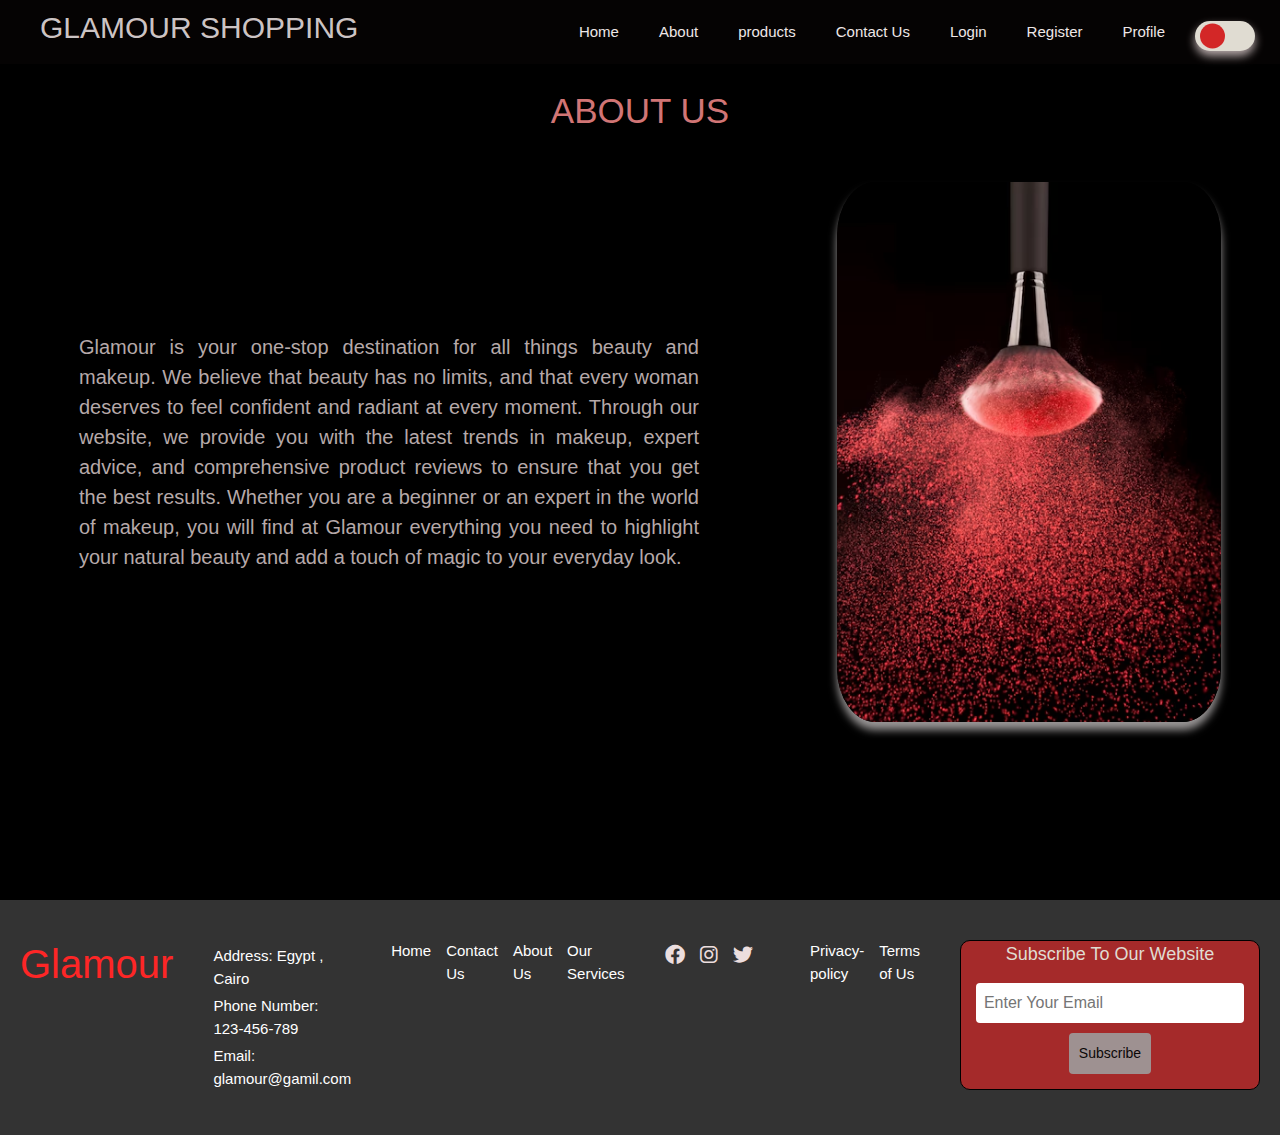
<file: about.html>
<!DOCTYPE html>
<html lang="en">

<head>
    <meta charset="UTF-8">
    <meta name="viewport" content="width=device-width, initial-scale=1.0">
    <title>About Us</title>
    <link rel="stylesheet" href="style.css">
    <link href="https://cdn.jsdelivr.net/npm/bootstrap@5.3.3/dist/css/bootstrap.min.css" rel="stylesheet"
        integrity="sha384-QWTKZyjpPEjISv5WaRU9OFeRpok6YctnYmDr5pNlyT2bRjXh0JMhjY6hW+ALEwIH" crossorigin="anonymous">
    <link href="https://cdnjs.cloudflare.com/ajax/libs/font-awesome/6.0.0-beta3/css/all.min.css" rel="stylesheet">
</head>

<body>
    <header  class="navdefault">
        <div class="containerr">
            <h1>GLAMOUR SHOPPING</h1>
            <input type="checkbox" id="toggle"/>
            <label for="toggle">
                <i class="fa-solid fa-bars"></i>
            </label>
            <nav>
                <a href="index.html">Home</a>
                <a href="about.html">About</a>
                <a href="products.html">products</a>
                <a href="contact.html">Contact Us</a>
                <a href="login.html">Login</a>
                <a href="register.html">Register</a>
                <a href="profile.html">Profile</a>
                <div class="toggle" id="modeToggle">
                </div>
           </nav>
        </div>
    </header>
    <section class="about">
        <h1>ABOUT US</h1>
        <div class="content">
            <p>Glamour is your one-stop destination for all things beauty and makeup.
                We believe that beauty has no limits, and that every woman deserves
                to feel confident and radiant at every moment. Through our website,
                we provide you with the latest trends in makeup, expert advice, and comprehensive
                product reviews to ensure that you get the best results. Whether you are a beginner or
                an expert in the world of makeup, you will find at Glamour everything you need to
                highlight your natural beauty and add a touch of magic to your everyday look.</p>
            <img src="images/upside-down-makeup-brush-with-red-powder-splash_23-2148208980.avif" />
        </div>
    </section>
    <footer>
        <div class="footer-container">
            <h1>Glamour</h1>
            <div class="contact-info">
                <p>Address: Egypt , Cairo</p>
                <p>Phone Number: 123-456-789</p>
                <p>Email: glamour@gamil.com</p>
            </div>

            <div class="footer-links">
                <a href="index.html">Home</a>
                <a href="contact.html">Contact Us</a>
                <a href="about.html">About Us</a>
                <a href="#serv">Our Services</a>
            </div>

            <div class="social-media">
                <a href="https://www.facebook.com"><i class="fa-brands fa-facebook"></i></a>
                <a href="https://www.instagram.com"><i class="fa-brands fa-instagram"></i></a>
                <a href="https://www.twitter.com"><i class="fa-brands fa-twitter"></i></a>
            </div>

            <div class="privacy-policy">
                <a href="#">Privacy-policy</a>
                <a href="#">Terms of Us</a>
            </div>

            <div class="newsletter-signup">
                <form action="#" method="post">
                    <label for="email">Subscribe To Our Website </label>
                    <input type="email" id="email" name="email" placeholder="Enter Your Email">
                    <button type="submit">Subscribe</button>
                </form>
            </div>
        </div>
    </footer>
    <script src="java/main.js"></script>
</body>

</html>
</file>
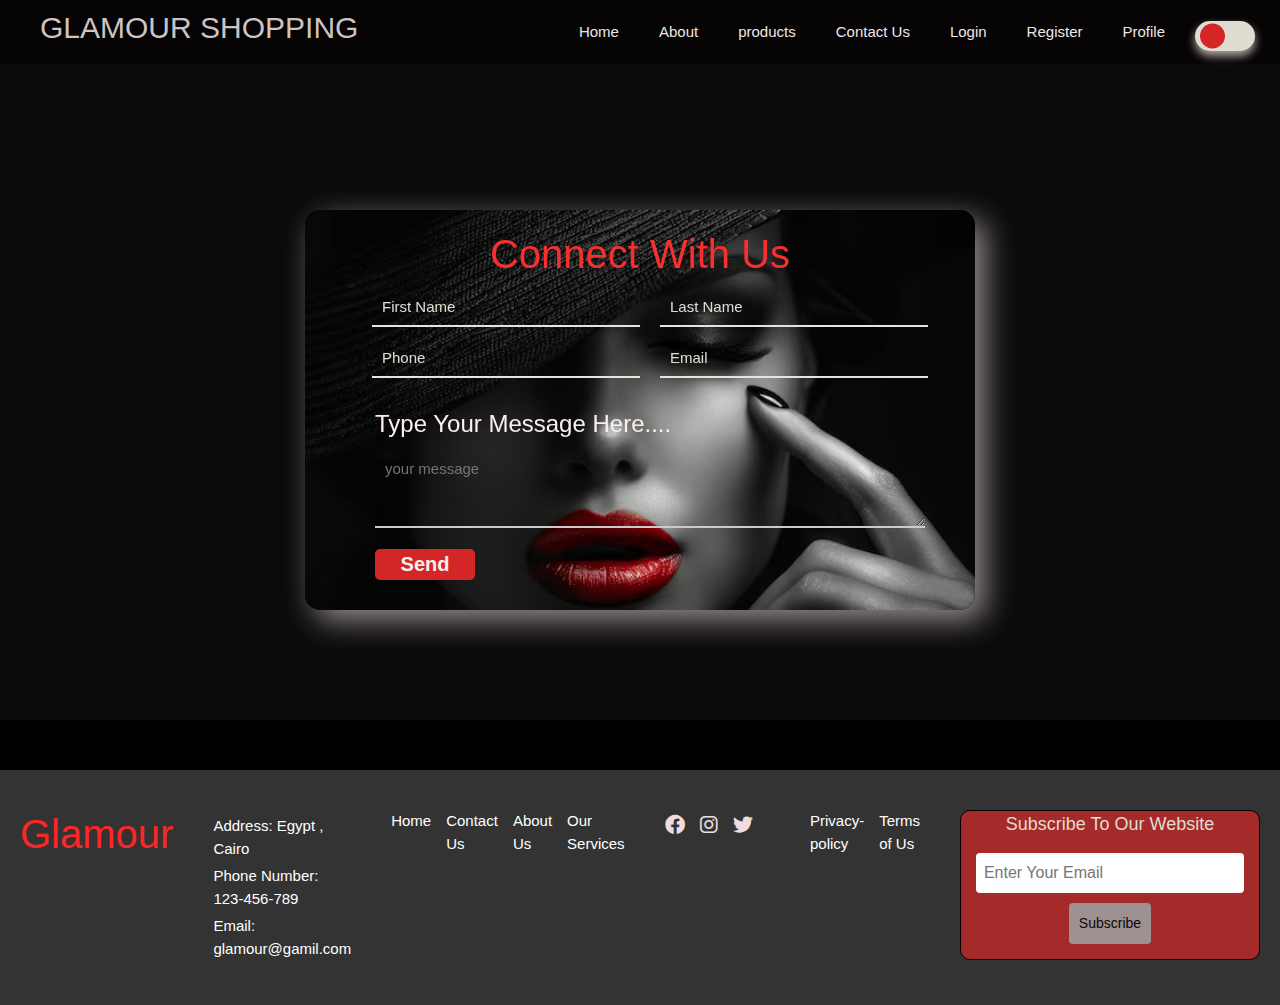
<file: contact.html>
<!DOCTYPE html>
<html lang="en">

<head>
    <meta charset="UTF-8">
    <meta name="viewport" content="width=device-width, initial-scale=1.0">
    <title>Contact Us</title>
    <link href="style.css" rel="stylesheet">
    <link href="https://cdn.jsdelivr.net/npm/bootstrap@5.3.3/dist/css/bootstrap.min.css" rel="stylesheet"
        integrity="sha384-QWTKZyjpPEjISv5WaRU9OFeRpok6YctnYmDr5pNlyT2bRjXh0JMhjY6hW+ALEwIH" crossorigin="anonymous">
    <link href="https://cdnjs.cloudflare.com/ajax/libs/font-awesome/6.0.0-beta3/css/all.min.css" rel="stylesheet">
</head>

<body>
    <header  class="navdefault">
        <div class="containerr">
            <h1>GLAMOUR SHOPPING</h1>
            <input type="checkbox" id="toggle"/>
            <label for="toggle">
                <i class="fa-solid fa-bars"></i>
            </label>
            <nav>
                <a href="index.html">Home</a>
                <a href="about.html">About</a>
                <a href="products.html">products</a>
                <a href="contact.html">Contact Us</a>
                <a href="login.html">Login</a>
                <a href="register.html">Register</a>
                <a href="profile.html">Profile</a>
                <div class="toggle" id="modeToggle">
                </div>
           </nav>
        </div>
    </header>
    <div class="contact">
                <form>
                <h1>Connect With Us</h1>
                 <input type="text" placeholder="First Name" id="firstName" required>
                 <input type="text" placeholder="Last Name" id="lastName" required>
                 <input type="text" placeholder="Phone" id="phone" required>
                 <input type="email" placeholder="Email" id="email" required>
                 <h4>Type Your Message Here....</h4>
                 <textarea id="bodyInput" placeholder="your message" required></textarea>
                 <button type="submit" id="button">Send</button>
                </form>
    </div>  
    <div class="notes"></div>
    <footer>
        <div class="footer-container">
            <h1>Glamour</h1>
            <div class="contact-info">
                <p>Address: Egypt , Cairo</p>
                <p>Phone Number: 123-456-789</p>
                <p>Email: glamour@gamil.com</p>
            </div>

            <div class="footer-links">
                <a href="index.html">Home</a>
                <a href="contact.html">Contact Us</a>
                <a href="about.html">About Us</a>
                <a href="#serv">Our Services</a>
            </div>

            <div class="social-media">
                <a href="https://www.facebook.com"><i class="fa-brands fa-facebook"></i></a>
                <a href="https://www.instagram.com"><i class="fa-brands fa-instagram"></i></a>
                <a href="https://www.twitter.com"><i class="fa-brands fa-twitter"></i></a>
            </div>

            <div class="privacy-policy">
                <a href="#">Privacy-policy</a>
                <a href="#">Terms of Us</a>
            </div>

            <div class="newsletter-signup">
                <form action="#" method="post">
                    <label for="email">Subscribe To Our Website </label>
                    <input type="email" id="email" name="email" placeholder="Enter Your Email">
                    <button type="submit">Subscribe</button>
                </form>
            </div>
        </div>
    </footer>
    <script src="java/contact.js"></script>
</body>

</html>
</file>
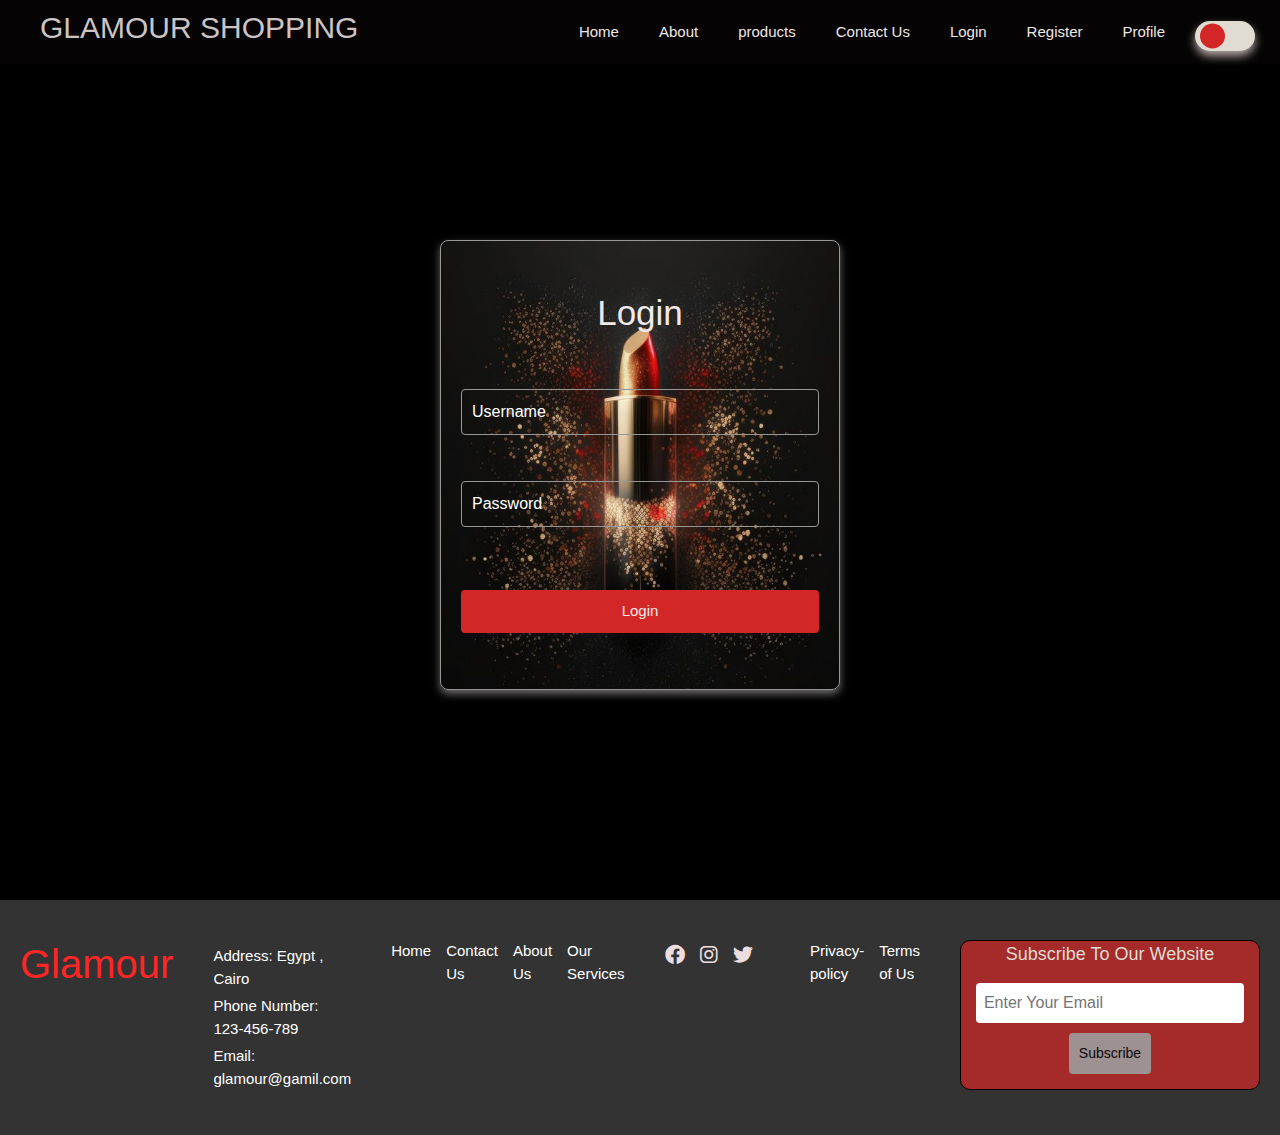
<file: login.html>
<!DOCTYPE html>
<html lang="en">
  <head>
    <meta charset="UTF-8" />
    <meta name="viewport" content="width=device-width, initial-scale=1.0" />
    <title>Login Page</title>
    <link rel="stylesheet" href="style.css" />
    <link href="https://cdn.jsdelivr.net/npm/bootstrap@5.3.3/dist/css/bootstrap.min.css" rel="stylesheet"
        integrity="sha384-QWTKZyjpPEjISv5WaRU9OFeRpok6YctnYmDr5pNlyT2bRjXh0JMhjY6hW+ALEwIH" crossorigin="anonymous">
    <link href="https://cdnjs.cloudflare.com/ajax/libs/font-awesome/6.0.0-beta3/css/all.min.css" rel="stylesheet">
  </head>
  <body>
    <header  class="navdefault">
      <div class="containerr">
          <h1>GLAMOUR SHOPPING</h1>
          <input type="checkbox" id="toggle"/>
          <label for="toggle">
              <i class="fa-solid fa-bars"></i>
          </label>
          <nav>
              <a href="index.html">Home</a>
              <a href="about.html">About</a>
              <a href="products.html">products</a>
              <a href="contact.html">Contact Us</a>
              <a href="login.html">Login</a>
              <a href="register.html">Register</a>
              <a href="profile.html">Profile</a>
              <div class="toggle" id="modeToggle">
              </div>
         </nav>
      </div>
  </header>
    <div class="login-container">
      <form id="loginForm">
        <h1>Login</h1>
        <input type="text" id="username" placeholder="Username" required />
        <input type="password" id="password" placeholder="Password" required />
        <div class="error" id="error"></div>
        <button type="submit">Login</button>
      </form>
    </div>
    <footer>
      <div class="footer-container">
        <h1>Glamour</h1>
        <div class="contact-info">
          <p>Address: Egypt , Cairo</p>
          <p>Phone Number: 123-456-789</p>
          <p>Email: glamour@gamil.com</p>
        </div>

        <div class="footer-links">
          <a href="index.html">Home</a>
          <a href="contact.html">Contact Us</a>
          <a href="about.html">About Us</a>
          <a href="#serv">Our Services</a>
        </div>

        <div class="social-media">
          <a href="https://www.facebook.com"
            ><i class="fa-brands fa-facebook"></i
          ></a>
          <a href="https://www.instagram.com"
            ><i class="fa-brands fa-instagram"></i
          ></a>
          <a href="https://www.twitter.com"
            ><i class="fa-brands fa-twitter"></i
          ></a>
        </div>

        <div class="privacy-policy">
          <a href="#">Privacy-policy</a>
          <a href="#">Terms of Us</a>
        </div>

        <div class="newsletter-signup">
          <form action="#" method="post">
            <label for="email">Subscribe To Our Website </label>
            <input
              type="email"
              id="email"
              name="email"
              placeholder="Enter Your Email"
            />
            <button type="submit">Subscribe</button>
          </form>
        </div>
      </div>
    </footer>
  </body>
  <script src="java/login.js"></script>
</html>
</file>
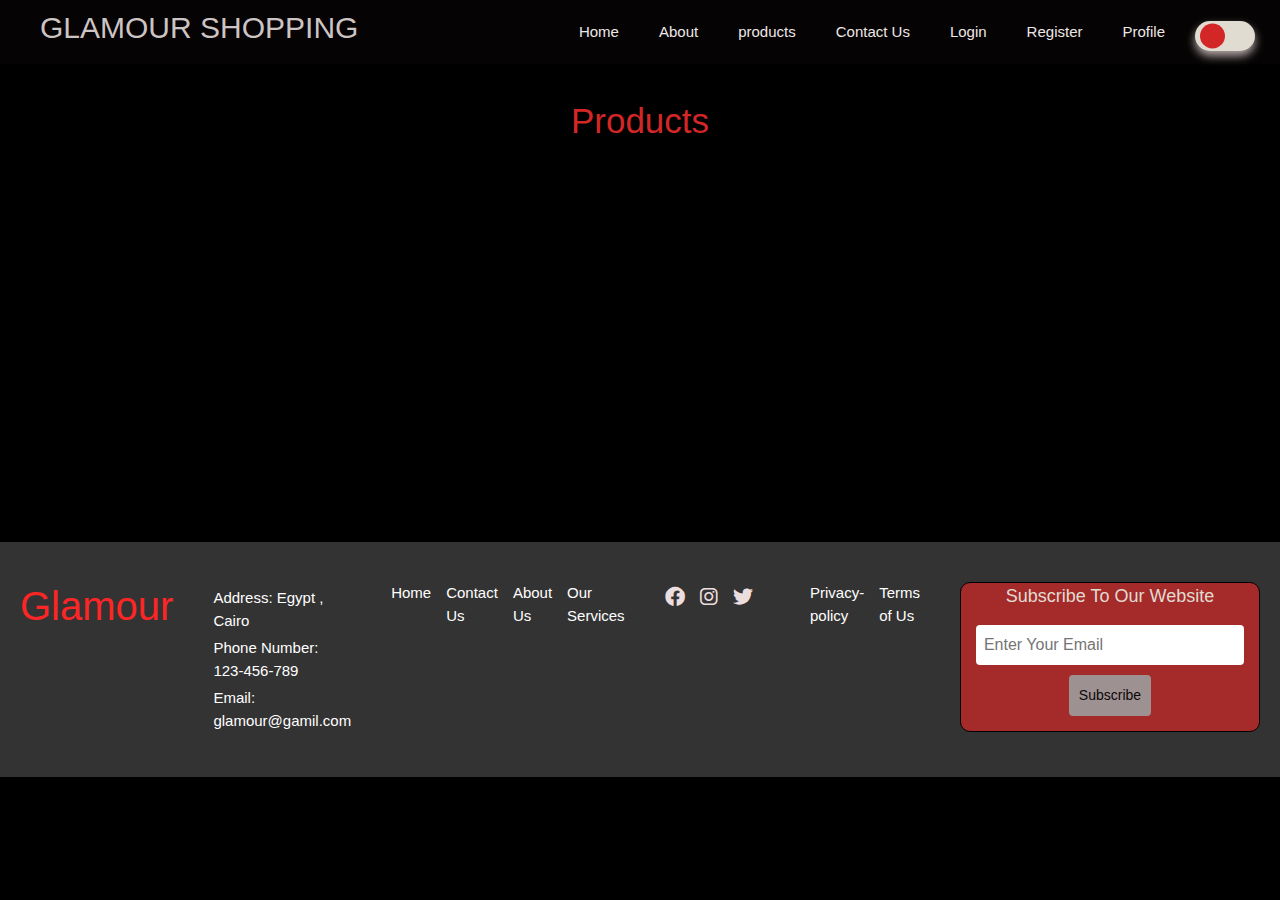
<file: products.html>
<!DOCTYPE html>
<html lang="en">
<head>
    <meta charset="UTF-8">
    <meta name="viewport" content="width=device-width, initial-scale=1.0">
    <title>Products</title>
    <link rel="stylesheet" href="style.css">
    <link href="https://cdn.jsdelivr.net/npm/bootstrap@5.3.3/dist/css/bootstrap.min.css" rel="stylesheet"
        integrity="sha384-QWTKZyjpPEjISv5WaRU9OFeRpok6YctnYmDr5pNlyT2bRjXh0JMhjY6hW+ALEwIH" crossorigin="anonymous">
    <link href="https://cdnjs.cloudflare.com/ajax/libs/font-awesome/6.0.0-beta3/css/all.min.css" rel="stylesheet">
</head>
<body>
    <header  class="navdefault">
        <div class="containerr">
            <h1>GLAMOUR SHOPPING</h1>
            <input type="checkbox" id="toggle"/>
            <label for="toggle">
                <i class="fa-solid fa-bars"></i>
            </label>
            <nav>
                <a href="index.html">Home</a>
                <a href="about.html">About</a>
                <a href="products.html">products</a>
                <a href="contact.html">Contact Us</a>
                <a href="login.html">Login</a>
                <a href="register.html">Register</a>
                <a href="profile.html">Profile</a>
                <div class="toggle" id="modeToggle">
                </div>
           </nav>
        </div>
    </header>
    <section class="products">
        <h1>Products</h1>
        <div class="product-list" id="productList">
            <div class="product skeleton"></div>
            <div class="product skeleton"></div>
            <div class="product skeleton"></div>
        </div>
    </section>
    <footer>
        <div class="footer-container">
            <h1>Glamour</h1>
            <div class="contact-info">
                <p>Address: Egypt , Cairo</p>
                <p>Phone Number: 123-456-789</p>
                <p>Email: glamour@gamil.com</p>
            </div>

            <div class="footer-links">
                <a href="index.html">Home</a>
                <a href="contact.html">Contact Us</a>
                <a href="about.html">About Us</a>
                <a href="#serv">Our Services</a>
            </div>

            <div class="social-media">
                <a href="https://www.facebook.com"><i class="fa-brands fa-facebook"></i></a>
                <a href="https://www.instagram.com"><i class="fa-brands fa-instagram"></i></a>
                <a href="https://www.twitter.com"><i class="fa-brands fa-twitter"></i></a>
            </div>

            <div class="privacy-policy">
                <a href="#">Privacy-policy</a>
                <a href="#">Terms of Us</a>
            </div>

            <div class="newsletter-signup">
                <form action="#" method="post">
                    <label for="email">Subscribe To Our Website </label>
                    <input type="email" id="email" name="email" placeholder="Enter Your Email">
                    <button type="submit">Subscribe</button>
                </form>
            </div>
        </div>
    </footer>
    <script src="java/products.js"></script>
</body>

</html>
</file>
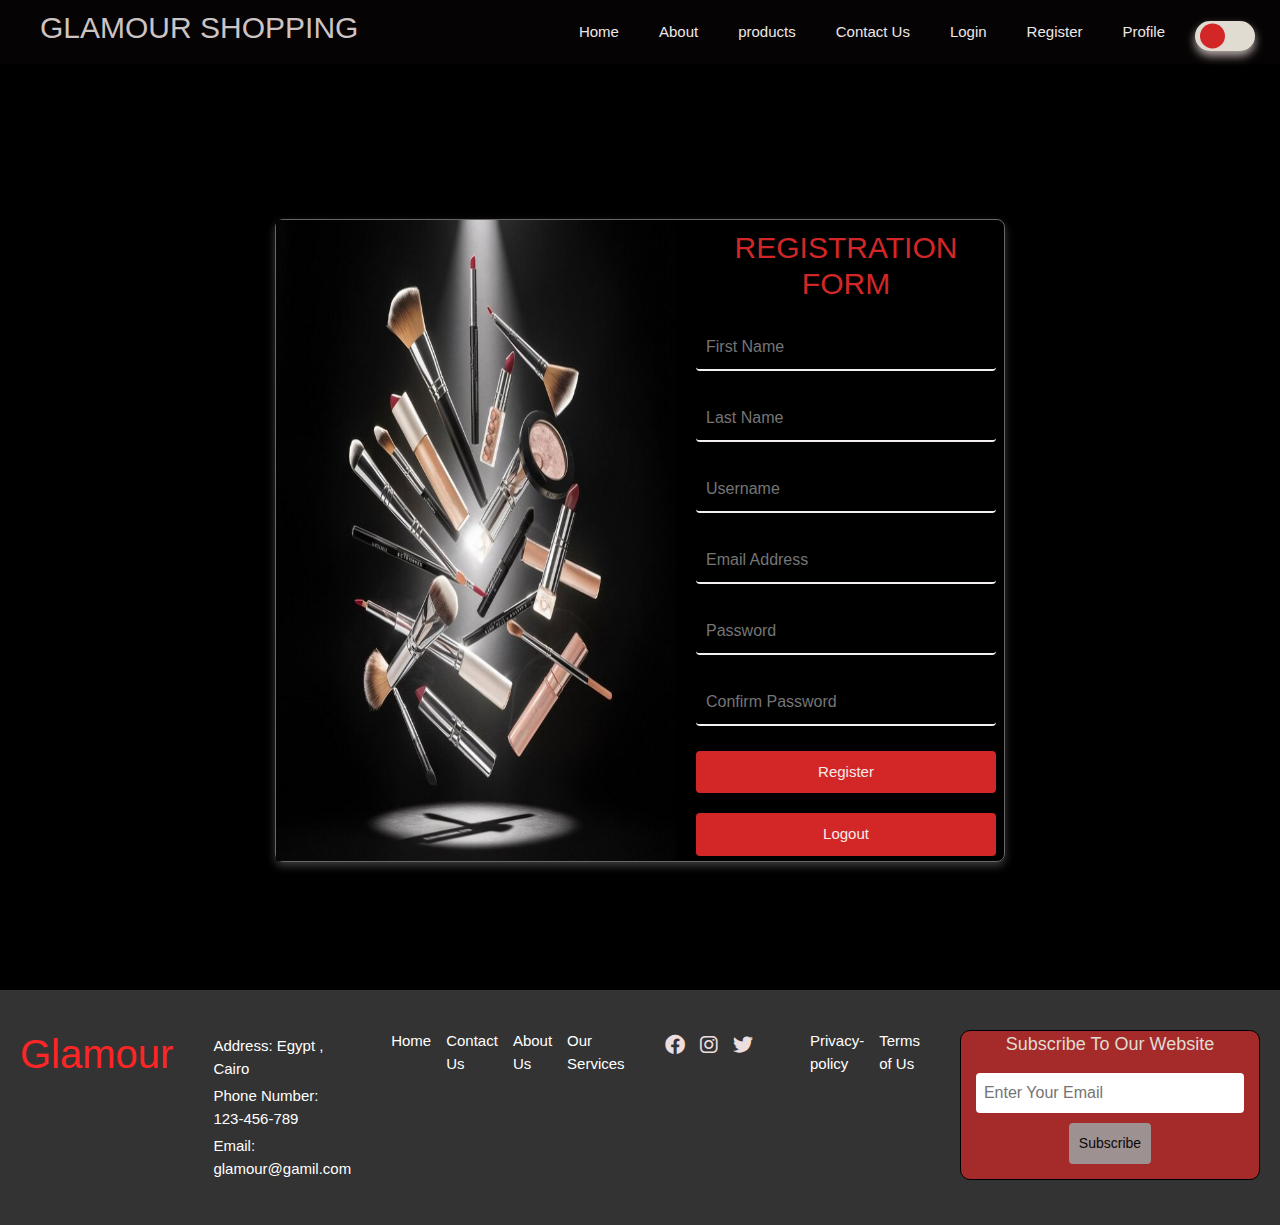
<file: register.html>
<!DOCTYPE html>
<html lang="en">
<head>
    <meta charset="UTF-8">
    <meta name="viewport" content="width=device-width, initial-scale=1.0">
    <title>Register Page</title>
    <link href="style.css" rel="stylesheet">
    <link href="https://cdn.jsdelivr.net/npm/bootstrap@5.3.3/dist/css/bootstrap.min.css" rel="stylesheet"
        integrity="sha384-QWTKZyjpPEjISv5WaRU9OFeRpok6YctnYmDr5pNlyT2bRjXh0JMhjY6hW+ALEwIH" crossorigin="anonymous">
    <link href="https://cdnjs.cloudflare.com/ajax/libs/font-awesome/6.0.0-beta3/css/all.min.css" rel="stylesheet">
</head>
<body>
    <header  class="navdefault">
        <div class="containerr">
            <h1>GLAMOUR SHOPPING</h1>
            <input type="checkbox" id="toggle"/>
            <label for="toggle">
                <i class="fa-solid fa-bars"></i>
            </label>
            <nav>
                <a href="index.html">Home</a>
                <a href="about.html">About</a>
                <a href="products.html">products</a>
                <a href="contact.html">Contact Us</a>
                <a href="login.html">Login</a>
                <a href="register.html">Register</a>
                <a href="profile.html">Profile</a>
                <div class="toggle" id="modeToggle">
                </div>
           </nav>
        </div>
    </header>
        <div class="register">
            <div class="reg">
             <img src="images/collection-makeup-brushes-brushes-are-displayed-black-background_1113122-2358.jpg">
             <form id="registrationForm">
                <h1>REGISTRATION FORM</h1>
                <input type="text" id="firstName" placeholder="First Name" required>
                <input type="text" id="lastName" placeholder="Last Name" required>
                <input type="text" id="username" placeholder="Username" required>
                <input type="email" id="emaill" placeholder="Email Address" required>
                <input type="password" id="password" placeholder="Password" required>
                <input type="password" id="confirmPassword" placeholder="Confirm Password" required>
                <button type="submit">Register</button>
                <button onclick="logout()">Logout</button>
             </form>
            </div>
        </div>
        <footer>
            <div class="footer-container">
                <h1>Glamour</h1>
                <div class="contact-info">
                    <p>Address: Egypt , Cairo</p>
                    <p>Phone Number: 123-456-789</p>
                    <p>Email: glamour@gamil.com</p>
                </div>
    
                <div class="footer-links">
                    <a href="index.html">Home</a>
                    <a href="contact.html">Contact Us</a>
                    <a href="about.html">About Us</a>
                    <a href="#serv">Our Services</a>
                </div>
    
                <div class="social-media">
                    <a href="https://www.facebook.com"><i class="fa-brands fa-facebook"></i></a>
                    <a href="https://www.instagram.com"><i class="fa-brands fa-instagram"></i></a>
                    <a href="https://www.twitter.com"><i class="fa-brands fa-twitter"></i></a>
                </div>
    
                <div class="privacy-policy">
                    <a href="#">Privacy-policy</a>
                    <a href="#">Terms of Us</a>
                </div>
    
                <div class="newsletter-signup">
                    <form action="#" method="post">
                        <label for="email">Subscribe To Our Website </label>
                        <input type="email" id="email" name="email" placeholder="Enter Your Email">
                        <button type="submit">Subscribe</button>
                    </form>
                </div>
            </div>
        </footer>
    <script src="java/register.js"></script>
</body>
</html>
</file>
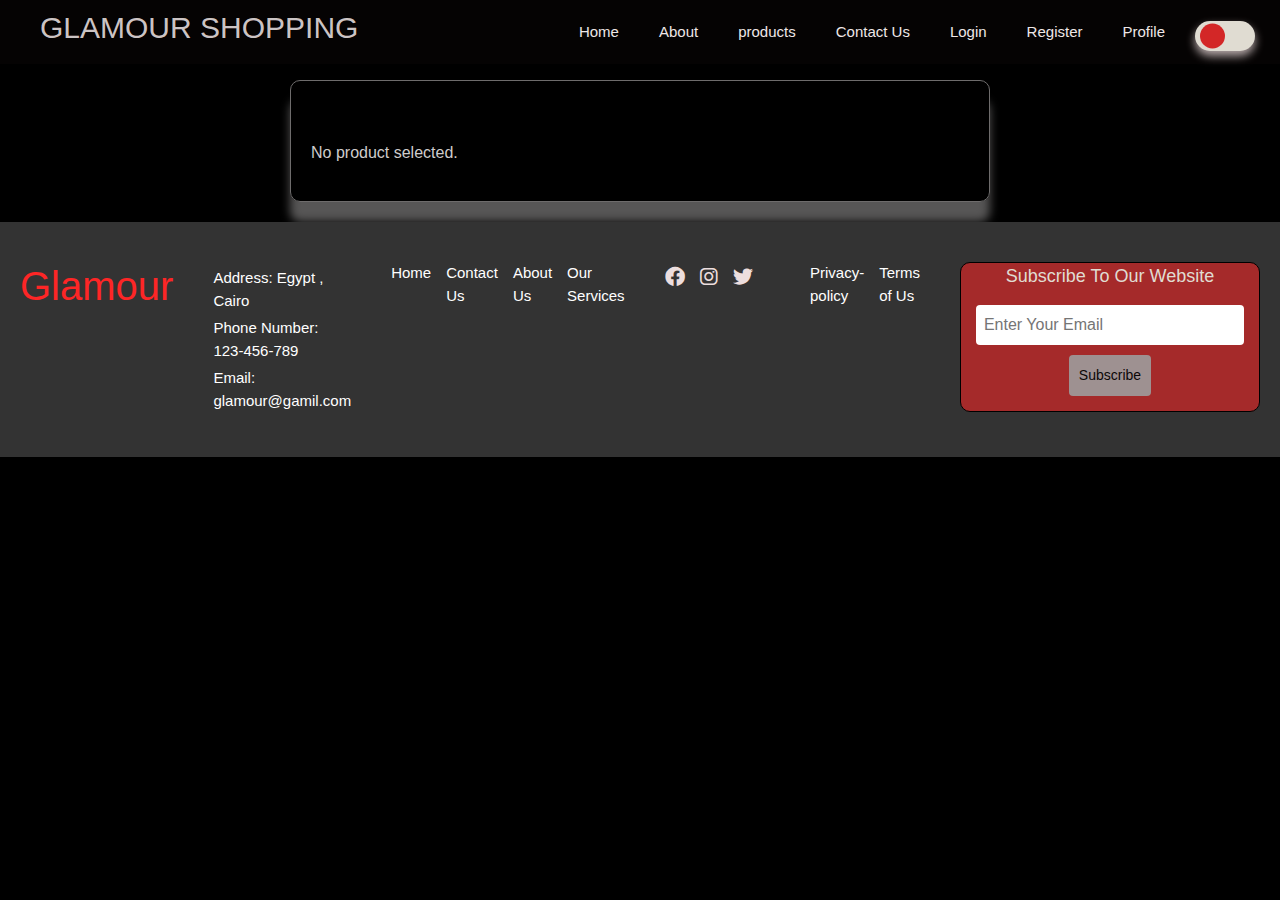
<file: single-product.html>
<!DOCTYPE html>
<html lang="en">
<head>
    <meta charset="UTF-8">
    <meta name="viewport" content="width=device-width, initial-scale=1.0">
    <title>Single Product Page</title>
    <link href="style.css" rel="stylesheet">
    <link href="https://cdn.jsdelivr.net/npm/bootstrap@5.3.3/dist/css/bootstrap.min.css" rel="stylesheet"
    integrity="sha384-QWTKZyjpPEjISv5WaRU9OFeRpok6YctnYmDr5pNlyT2bRjXh0JMhjY6hW+ALEwIH" crossorigin="anonymous">
<link href="https://cdnjs.cloudflare.com/ajax/libs/font-awesome/6.0.0-beta3/css/all.min.css" rel="stylesheet">
</head>
<body>
    <header  class="navdefault">
        <div class="containerr">
            <h1>GLAMOUR SHOPPING</h1>
            <input type="checkbox" id="toggle"/>
            <label for="toggle">
                <i class="fa-solid fa-bars"></i>
            </label>
            <nav>
                <a href="index.html">Home</a>
                <a href="about.html">About</a>
                <a href="products.html">products</a>
                <a href="contact.html">Contact Us</a>
                <a href="login.html">Login</a>
                <a href="register.html">Register</a>
                <a href="profile.html">Profile</a>
                <div class="toggle" id="modeToggle">
                </div>
           </nav>
        </div>
    </header>
    <div class="productsin">
      <div class="product-details" id="productDetails">
        <img id="largeImage" class="large-image" src="" alt="Large product image">
        <div class="thumbnail-images" id="thumbnails"></div>
      </div>
    </div>
        <footer>
            <div class="footer-container">
                <h1>Glamour</h1>
                <div class="contact-info">
                    <p>Address: Egypt , Cairo</p>
                    <p>Phone Number: 123-456-789</p>
                    <p>Email: glamour@gamil.com</p>
                </div>
    
                <div class="footer-links">
                    <a href="index.html">Home</a>
                    <a href="contact.html">Contact Us</a>
                    <a href="about.html">About Us</a>
                    <a href="#serv">Our Services</a>
                </div>
    
                <div class="social-media">
                    <a href="https://www.facebook.com"><i class="fa-brands fa-facebook"></i></a>
                    <a href="https://www.instagram.com"><i class="fa-brands fa-instagram"></i></a>
                    <a href="https://www.twitter.com"><i class="fa-brands fa-twitter"></i></a>
                </div>
    
                <div class="privacy-policy">
                    <a href="#">Privacy-policy</a>
                    <a href="#">Terms of Us</a>
                </div>
    
                <div class="newsletter-signup">
                    <form action="#" method="post">
                        <label for="email">Subscribe To Our Website </label>
                        <input type="email" id="email" name="email" placeholder="Enter Your Email">
                        <button type="submit">Subscribe</button>
                    </form>
                </div>
            </div>
        </footer>
 <script src="java/single-product.js"></script>
</body>
</html>
</file>
<file: style.css>
* {
    margin: 0;
    padding: 0;
    font-family: Arial, sans-serif;
    box-sizing: border-box;
}
body{
   background-color: black !important;
   color: #e7e5e5 !important;
}
/* start header */
header {
    width: 100%;
    position: fixed;
    z-index: 9999;
    top: 0;
    padding: 10px 20px;
}
header h1 {
    font-size: 30px;
    margin-left: 20px;
}
header .containerr {
    display: flex;
    justify-content: space-between;
    align-items: center;
    color: rgba(224, 216, 216, 0.925);
    width: 100%;
    margin: auto;
    flex-wrap: wrap;
}
header .containerr label, #toggle{
    display: none;
}
header .containerr nav{
    display: flex;
    gap: 20px;
}
header .containerr nav a{
    text-decoration: none;
    color: #eee7e7;
    font-size: 15px;
    margin: 10px;
}
.toggle{
    position: relative;
    height: 30px;
    width: 60px;
    background-color: #e0dcd2;
    border-radius: 100px;
    box-shadow: 0 5px 10px rgb(182, 169, 169);
    cursor: pointer;
    margin-top: 10px;
    margin-right: 5px;
}
.toggle::before{
    content: "";
    position: absolute;
    height: 25px;
    width: 25px;
    background-color: #d32727;
    border-radius: 50%;
    top: 50%;
    left: 5px;
    transform: translateY(-50%);
    transition: all 0.3s ease-in-out;
}
.toggle.active::before{
    left: calc(100% - 20px - 10px);
}
body.light-mode{
    background-color:rgb(245, 236, 236) !important;
    color: rgb(3, 2, 2) !important;
}
.navdefault {
    background-color: #050303;
    color: rgba(224, 216, 216, 0.925);
}
.navscroll {
    background-color: rgb(110, 108, 108);
    color: black;
}
header nav a:hover{
    border-bottom: 3px solid rgb(243, 43, 43);
    transition: 0.3s;
}
/* end header */
/* start section home page */
.home {
    display: flex;
    justify-content: center;
    align-items: center;
    text-align: center;
}
.para {
    width: 70%;
}
.para p {
    font-size: 20px;
    text-align: justify;
    margin-left: 20px;
}

.para h1 {
    font-size: 50px;
    color: rgb(196, 51, 51);
    margin-right: 100px;
}

.para button {
    padding: 20px;
    border-radius: 50%;
    border: none;
    outline: none;
    background-color: rgb(221, 38, 38);
    color: white;
}
.para button:hover {
    background-color: rgb(212, 196, 196);
    color: black;
}
/* end section home page */
/* meadia header and home */
@media (max-width: 768px) {
    header .containerr {
        flex-direction: column;
        align-items: flex-start;
    }
    header .containerr nav{
        width: 100%;
        display: none;
        flex-direction: column;
        text-align: center;
        background-color: #9e9191;
        color: #e0dcd2;
    }
    header .containerr label{
        display: block;
        cursor: pointer;
        font-size: 24px;
        color: #e0dcd2;
    }
    header .containerr nav a{
        padding: 10px;
        border-bottom: 1px solid rgb(150, 142, 142);
        text-align: left;
    }
    #toggle:checked ~ nav{
        display: flex;
    }
    .menu-icon{
        display: block;
        cursor: pointer;
    }
    .para {
        width: 90%;
    }
    .para h1 {
        font-size: 30px;
    }
    .para p {
        font-size: 18px;
    }
}
/* end media header and home */
/* start section services page */
.serv h1 {
    font-size: 30px;
    text-align: center;
    text-shadow: 0 0 20px rgb(182, 169, 169), 0 0 40px rgb(180, 176, 176);
}
.pict img {
    width: 300px;
    height: 400px;
    border-radius: 10px;
    border: 2px solid black;
    box-shadow: 0px 8px 8px 0px rgb(150, 142, 142);
}
.pict {
    display: grid;
    grid-template-columns: repeat(auto-fill, minmax(300px, 1fr));
    gap: 20px;
    width: 80%;
    margin-top: 40px;
    margin-left: 150px;
}
.serv .btn {
    margin-top: 50px;
    border: none;
    outline: none;
    font-size: 25px;
    cursor: pointer;
    position: relative;
    color: #e0dcd2;
    text-align: end;
}
/* end section services page */
/* start media services page */
@media (min-width: 1024px) {
    .pict {
        grid-template-columns: repeat(auto-fill, minmax(300px, 1fr));
        margin-left: 150px;
        height: 100%;
    }

}
@media (max-width: 1023px) {
    .pict {
        grid-template-columns: repeat(auto-fill, minmax(200px, 1fr));
        margin-left: 50px;
        width: 90%;
        height: 100%;
    }
}
@media (max-width: 767px) {
    .pict {
        grid-template-columns: repeat(auto-fill, minmax(150px, 1fr));
        margin-left: 10px;
        width: 100%;
        height: 100%;
    }
    .serv h1 {
        font-size: 24px;
    }
    .pict img {
        width: 200px;
        height: 300px;
    }
}
/* end media services page */
/* start about page */
.about{
    height: 100vh;
    padding-top: 60px;
}
.about h1 {
    font-size: 35px;
    color: rgb(209, 117, 117);
    text-align: center;
    margin-top: 30px;
}
.content {
    display: flex;
    justify-content: space-around;
    align-items: center;
    text-align: justify;
    color: rgb(182, 169, 169);
    margin-top: 50px;
    flex-wrap: wrap;
}
.content img {
    width: 30%;
    border-radius: 10%;
    box-shadow: 0px 8px 8px 0px rgb(153, 150, 150);
    max-width: 100%;
    max-height: 60vh;
    object-fit: cover;
}
.content p {
    width: 50%;
    padding: 10px;
    font-size: 20px;
    margin: 10px;
}
/* end about page */
/* start media about page */
@media (max-width: 768px) {
    .about .content {
        flex-direction: row;
        justify-content: space-between;
        text-align: left;
    }
    .about img {
        margin-left: 20px;
        max-width: 60%;
    }
    .about p{
        font-size: 15px;
    }
}
@media (max-width: 400px) {
    .about .content {
        flex-direction: row;
        justify-content: space-between;
        text-align: left;
    }
    .about img {
        margin-left: 20px;
        max-width: 60%;
    }
    .about p{
        font-size: 15px;
    }
}
/* end media about page */
footer {
    background-color: #333;
    color: #fff;
    padding: 40px 20px;
    text-align: center;
    font-family: Arial, sans-serif;
}
/* start footer */
footer h1 {
    color: rgb(253, 38, 38);
    font-size: 40px;
}

.footer-container {
    display: flex;
    flex-direction: column;
    align-items: center;
    justify-content: center;
    gap: 40px;
}

.contact-info p {
    margin: 5px 0;
    font-size: 15px;
}

.footer-links,
.social-media,
.privacy-policy {
    display: flex;
    gap: 15px;
}

.footer-links a,
.privacy-policy a {
    color: #fff;
    text-decoration: none;
    font-size: 15px;
    transition: color 0.3s ease;
}
.footer-links a:hover,
.social-media a:hover,
.privacy-policy a:hover {
    color: rgb(231, 66, 66);
}
.social-media a {
    color: rgb(236, 222, 222);
    font-size: 20px;

}
.newsletter-signup form {
    display: flex;
    flex-direction: column;
    align-items: center;
    border: 1px solid black;
    border-radius: 10px;
    background-color: brown;
    width: 300px;
    height: 150px;
}
.newsletter-signup input[type="email"] {
    padding: 8px;
    border: none;
    outline: none;
    border-radius: 4px;
    width: 90%;
    max-width: 300px;
    color: #0e0a0a;
    margin-top: 10px;
}

.newsletter-signup label {
    margin-bottom: 5px;
    font-size: 18px;
    color: #e0dcd2;
}

.newsletter-signup button {
    padding: 10px 10px;
    border: none;
    border-radius: 4px;
    background-color: #9e9191;
    color: #0c0808;
    cursor: pointer;
    font-size: 14px;
    transition: background-color 0.3s ease;
    margin-top: 10px;
}

.newsletter-signup button:hover {
    background-color: #0f0e0e;
    color: #faf8f3;
}
/* end footer */
/* start media footer */
@media (min-width: 768px) {
    .footer-container {
        flex-direction: row;
        justify-content: space-between;
        align-items: flex-start;
        text-align: left;
    }

    .contact-info,
    .footer-links,
    .social-media,
    .privacy-policy,
    .newsletter-signup {
        flex: 1;
        max-width: 300px;
    }
}
/* end media footer */
/* start products page */
.skeleton {
    background-color: #e0e0e0;
    width: 200px;
    height: 300px;
    margin: 20px;
}
.products{
    height: auto;
    margin-top: 100px;
}
.products h1 {
    font-size: 35px;
    text-align: center;
    color: #d32727;
}
#productList {
    display: flex;
    justify-content: center;
    margin-top: 60px;
    flex-wrap: wrap;
}
.product {
    opacity: 0;
    transform: translateY(20px);
    transition: all 0.3s ease-in-out;
    border: 1px solid rgb(168, 154, 155);
    border-radius: 5px;
    padding: 10px;
    text-align: center;
    width: 200px;
    margin: 20px;
    background-color: transparent;
}
.product img {
    max-width: 100%;
    height: auto;
    border-radius: 5px;
}
.product h2 {
    font-size: 16px;
    margin: 10px 0;
    color: rgb(209, 53, 53);
}
.product p {
    font-size: 14px;
    color: antiquewhite;
}
.product.show{
    opacity: 1;
    transform: translateY(0);
}
/* end products page */
/* start contact page */
.contact{
    min-height: 80vh;
    background-color: #0c0b0b;
    display: flex;
    justify-content: center;
    align-items: center;
}
.contact form{
    width: 670px;
    height: 400px;
    display: flex;
    justify-content: center;
    box-shadow: 10px 10px 30px rgb(150, 142, 142);
    border-radius: 15px;
    background-image: url("images/woman-with-red-lipstick-black-hat-is-shown-black-white-photo_1203126-4036.avif");
    backdrop-filter: blur(10px);
    background-position: center;
    background-size: cover;
    flex-wrap: wrap;
    margin-top: 100px;
}
.contact form h1{
    color: #f82f2f;
    font-weight: 500;
    margin-top: 20px;
    width: 500px;
    text-align: center;
}
.contact form input{
    width: 200px;
    height: 40px;
    padding-left: 10px;
    outline: none;
    border: none;
    font-size: 15px;
    margin-bottom: 10px;
    background: none;
    border-bottom: 2px solid rgb(236, 225, 225);
    color: #e0dcd2;
}
.contact form input::placeholder{
    color: #e0dcd2;
}
.contact form #lastName,
.contact form #firstName{
    margin-left: 20px;
    width: 40%;
}
.contact form #phone,
.contact form #email{
    margin-left: 20px;
    width: 40%;
}
.contact form h4{
    color: #faeeee;
    font-weight: 300;
    width: 600px;
    margin-top: 20px;
    margin-left: 70px;
}
.contact form textarea{
    background: none;
    border: none;
    border-bottom: 2px solid rgb(207, 201, 201);
    color: #faf4f4;
    font-weight: 200;
    font-size: 15px;
    padding: 10px;
    outline: none;
    min-width: 550px;
    min-height: 80px;
    max-height: 80px;
    margin-left: 20px;
}
textarea::-webkit-scrollbar{
    width: 1em;
}
textarea::-webkit-scrollbar-thumb{
    background-color: #e7e5e5;
}
.contact form #button{
    border: none;
    outline: none;
    background-color: #d32727;
    color: #f5efef;
    border-radius: 5px;
    margin-top: 20px;
    font-weight: 600;
    font-size: 20px;
    width: 100px;
    padding: 0;
    margin-right: 430px;
    margin-bottom: 30px;
    transition: 0.3s;
}
.contact form #button:hover{
    opacity: 0.7;
}
.notes{
    min-width: 70vw;
    display: flex;
    flex-direction: column;
    align-items: center;
    color: rgb(17, 6, 43);
    margin-bottom: 50px;
}
.note{
    width: 90%;
    min-height: 70px;
    border-radius: 10px;
    background-color: transparent;
    padding-left: 20px;
    border: 2px solid rgb(109, 108, 108);
    outline: none;
    font-size: 15px;
    display: flex;
    justify-content: space-between;
    align-items: center;
    margin: 20px;
    color: #f5ebeb;
    backdrop-filter: blur(5px);
}
.note .buttons{
    display: flex;
    justify-content: space-between;
    align-items: center;
}
.but{
    margin-right: 5px;
    border: none;
    outline: none;
    background-color: #d32727;
    color: #f5efef;
    border-radius: 5px;
    font-weight: 600;
    font-size: 20px;
    width: 100px;
    padding: 0;
    transition: 0.3s;
}
.buttons .but:hover{
    opacity: 0.7;
}
/* end contact page */
/*start media contact page */
@media (max-width: 768px) {
    .contact {
        min-height: auto;
        padding: 20px;
    }

    .contact form {
        width: 100%;
        height: auto;
        margin-top: 50px;
        box-shadow: none;
        padding: 20px;
    }

    .contact form h1 {
        font-size: 24px;
        width: 100%;
        margin-top: 0;
    }

    .contact form input,
    .contact form textarea {
        width: 100%;
        margin-left: 0;
    }

    .contact form textarea {
        min-width: 100%;
        max-width: 100%;
        max-height: 120px;
    }

    .contact form #button {
        width: 100%;
        margin-right: 0;
        margin-left: 0;
    }

    .notes {
        min-width: 90vw;
    }

    .note {
        width: 100%;
        flex-direction: column;
        padding: 10px;
        text-align: center;
    }

    .buttons {
        margin-top: 10px;
        width: 100%;
        justify-content: center;
    }

    .buttons .but {
        width: 100%;
        margin: 5px 0;
    }
}
@media (max-width: 1024px) {
    .contact form {
        width: 90%;
        height: auto;
        margin-top: 70px;
    }
    .contact form input,
    .contact form textarea {
        width: 45%;
        margin-left: 10px;
    }
    .notes {
        min-width: 80vw;
    }
    .note {
        width: 95%;
    }
}
/*end media contact page */
/* start register page */
.register{
    background-color: black;
    min-height: 100vh;
    width: 100%;
    display: flex;
    justify-content: center;
    align-items: center;
    margin-top: 90px;
    padding: 20px;
}
.reg{
    color: #e7e5e5;
    display: flex;
    flex-wrap: wrap;
    border: 1px solid rgb(104, 102, 102);
    border-radius: 8px;
    box-shadow: 0 4px 8px rgb(61, 60, 60);
    max-width: 100%;
}
.reg img{
    width: 100%;
    max-width: 400px;
    height: auto;
    margin-right: 20px;
}
.reg h1{
    font-size: 30px;
    font-weight: 500;
    text-align: center;
    margin-top: 10px;
    color: #d32727;
}
.reg form{
    display: flex;
    flex-direction: column;
    width: 100%;
    max-width: 300px;
    margin-right: 8px;
}
.reg form input{
     margin-bottom: 10px;
     padding: 10px;
     border: none;
     background-color: transparent;
     color: #f5ebeb;
     border-radius: 4px;
     margin-top: 15px;
     border-bottom: 2px solid rgb(245, 240, 240);
     outline: none;
}
.reg form button{
    padding: 10px;
    background-color: #d32727;
    color: #f5ebeb;
    border: none;
    border-radius: 4px;
    margin-top: 15px;
    font-size: 15px;
    cursor: pointer;
    margin-bottom: 5px;
}
.reg form button:hover{
    background-color: transparent;
    color: #f5efef;
    border: 1px solid rgb(182, 169, 169);
}
/* end register page */
/* start media register page */
@media (max-width: 768px) {
    .register {
        margin-top: 50px;
    }
    .reg {
        flex-direction: column;
        align-items: center;
        padding: 20px;
    }
    .reg img {
        margin-bottom: 20px;
    }
    .reg form {
        max-width: 100%;
        margin-right: 0;
    }
}
@media (max-width: 480px) {
    .reg h1 {
        font-size: 24px;
    }
    .reg form input {
        padding: 8px;
    }
    .reg form button {
        font-size: 13px;
    }
}
/* end media register page */
/* start login page */
.login-container{
    background-color: black;
    height: 100vh;
    color: #f5efef;
    display: flex;
    justify-content: center;
    align-items: center;
}
.login-container form{
    display: flex;
    flex-direction: column;
    justify-content: space-evenly;
    border-radius: 8px;
    border: 1px solid rgb(153, 150, 150);
    padding: 20px;
    width: 400px;
    height: 450px;
    text-align: center;
    box-shadow: 0 4px 8px rgb(110, 108, 108);
    margin-top: 30px;
    background-image: url("images/red-luxury-lipstick-illustration-generative-ai_115919-5443.jpg");
    background-position: center;
    background-repeat: no-repeat;
    background-size: cover;
}
.login-container form input{
     padding: 10px;
     border: 1px solid rgb(153, 150, 150);
     background-color: transparent;
     color: #f5eeee;
     border-radius: 4px;
     margin-top: 15px;
     outline: none;
}
.login-container form h1{
    color: #f1e8e8;
    font-size: 35px;
}
.login-container form input::placeholder{
    color: white;
}
.login-container form button{
    padding: 10px;
    background-color: #d32727;
    color: #f5ebeb;
    border: none;
    border-radius: 4px;
    font-size: 15px;
    cursor: pointer;
    margin-bottom: 5px;   
}
.login-container form button:hover{
    background-color: transparent;
    color: #f5efef;
    border: 1px solid rgb(182, 169, 169);
}
/* end login page */
/* start profile page */
.profile-content{
    height:100vh;
    display: flex;
    justify-content: center;
    align-items: center;
    background-image: url("images/pic.avif");
    background-position: center;
    background-repeat: no-repeat;
}
#profileInfo{
   background-color: transparent;
    padding: 20px;
    border-radius: 10px;
    box-shadow: 0 0 10px rgb(104, 102, 102);
    width: 400px;
    color: #f1e8e8;
    
}
#profileInfo h1{
    color: #f8f6f6;
    text-align: center;
    margin-bottom: 20px;
}
#profileInfo p{
    font-size: 20px;
    margin: 10px 0;
}
#profileInfo strong{
    color: #fa2121;
}
#profileInfo button{
    background-color: #e2d9d9;
    color: #0c0b0b;
    border: none;
    outline: none;
    padding: 10px 20px;
    border-radius: 5px;
    font-size: 16px;
    margin-top: 10px;
    margin-left: 130px;
}
#profileInfo button:hover{
    background-color: rgb(241, 53, 53);
    color: #e0dcd2;
}
@media (max-width: 500px){
    #profileInfo{
        width: 90%;
    }
}
/* end profile page */
/* start single product page */
.productsin{
    padding-top: 80px;
    padding-bottom: 20px;
}
.product-details{
    padding: 20px;
    max-width: 700px;
    margin: 0 auto;
    background-color: transparent;
    border-radius: 10px;
    text-align: center;
    box-shadow: 0 20px 10px rgb(87, 86, 86);
    padding-top: 50px;
    color: #fd3838;
    border: 1px solid rgb(110, 108, 108);
}
.large-image {
    max-width: 100%;
    height: auto;
    margin-bottom: 20px;
    border-radius: 8px;
    box-shadow: 0 2px 8px rgba(116, 114, 114, 0.1);
}
.thumbnail-images {
    display: flex;
    justify-content: center;
    margin-bottom: 20px;
}

.thumbnail-images img {
    width: 100px;
    height: 100px;
    margin: 0 10px;
    cursor: pointer;
    border-radius: 5px;
    transition: transform 0.3s ease, opacity 0.3s ease;
}

.thumbnail-images img:hover {
    transform: scale(1.1);
    opacity: 0.8;
}

.product-details h2 {
    font-size: 28px;
    margin-bottom: 10px;
    color: #f13232;
}

.product-details p {
    font-size: 18px;
    color: #f82929;
}

.product-details p:last-of-type {
    font-size: 16px;
    color: #cfcccc;
    margin-top: 10px;
    text-align: justify;
}

@media (max-width: 768px) {
    .thumbnail-images img {
        width: 70px;
        height: 70px;
        margin: 0 5px;
    }

    #productdetails h2 {
        font-size: 24px;
    }

    #productdetails p {
        font-size: 16px;
    }
}
/* start single product page */
</file>
